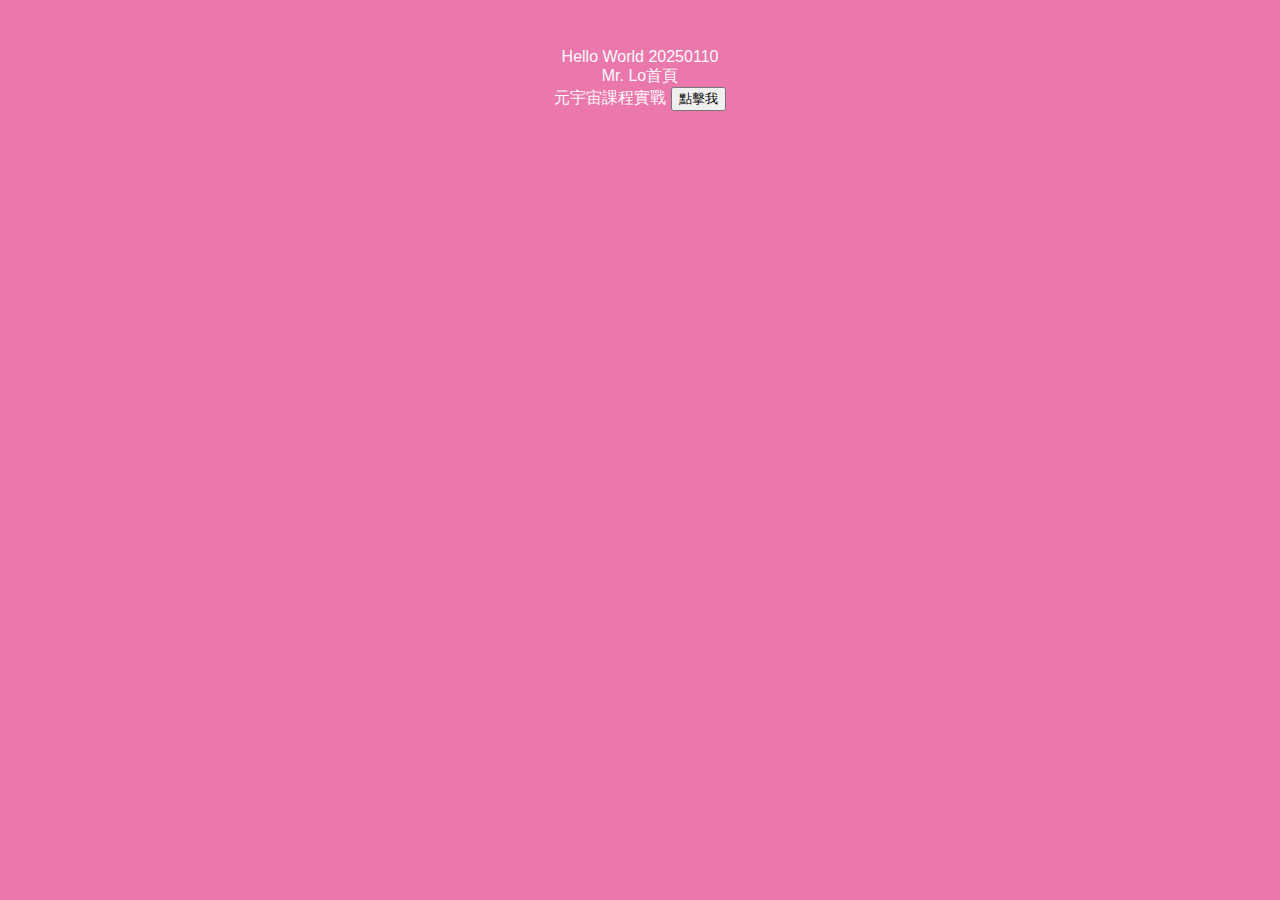
<file: index.html>
<!DOCTYPE html>
<html lang="en">
<head>
    <meta charset="UTF-8">
    <meta name="viewport" content="width=device-width, initial-scale=1.0">
    <title>Mr Lo 首頁</title>

    <style>
        /* 全局設定 */
        body {
            font-family: Arial, sans-serif;
            background-color: #ea78ad;
            margin: 0px;
            padding: 30px;
            color: #fafafa;
            text-align: center;
        }
    </style>

</head>
<body>
    <br>
    Hello World 20250110</br>
    Mr. Lo首頁</br>
    元宇宙課程實戰
    <button >點擊我</button>
</body>
</html>
</file>
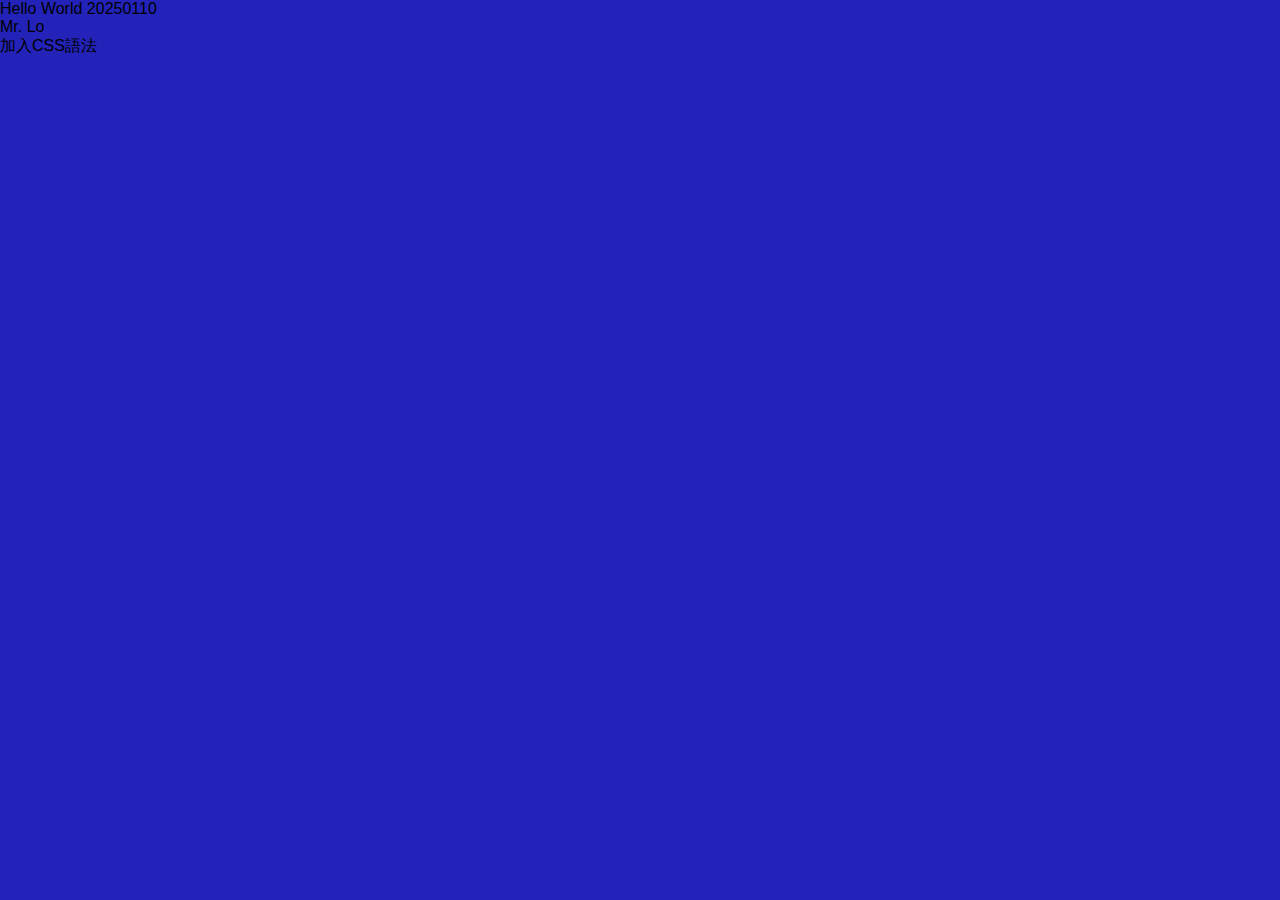
<file: basic/index.html>
<!DOCTYPE html>
<html lang="en">
<head>
    <meta charset="UTF-8">
    <meta name="viewport" content="width=device-width, initial-scale=1.0">
    <title>Fruit</title>

    <style>
        /* 全局設定 */
        body {
            font-family: Arial, sans-serif;
            background-color: #2323b9;
            margin: 0;
            padding: 0;
        }
    </style>

</head>
<body>
    Hello World 20250110</br>
    Mr. Lo</br>
    加入CSS語法
</body>
</html>
</file>
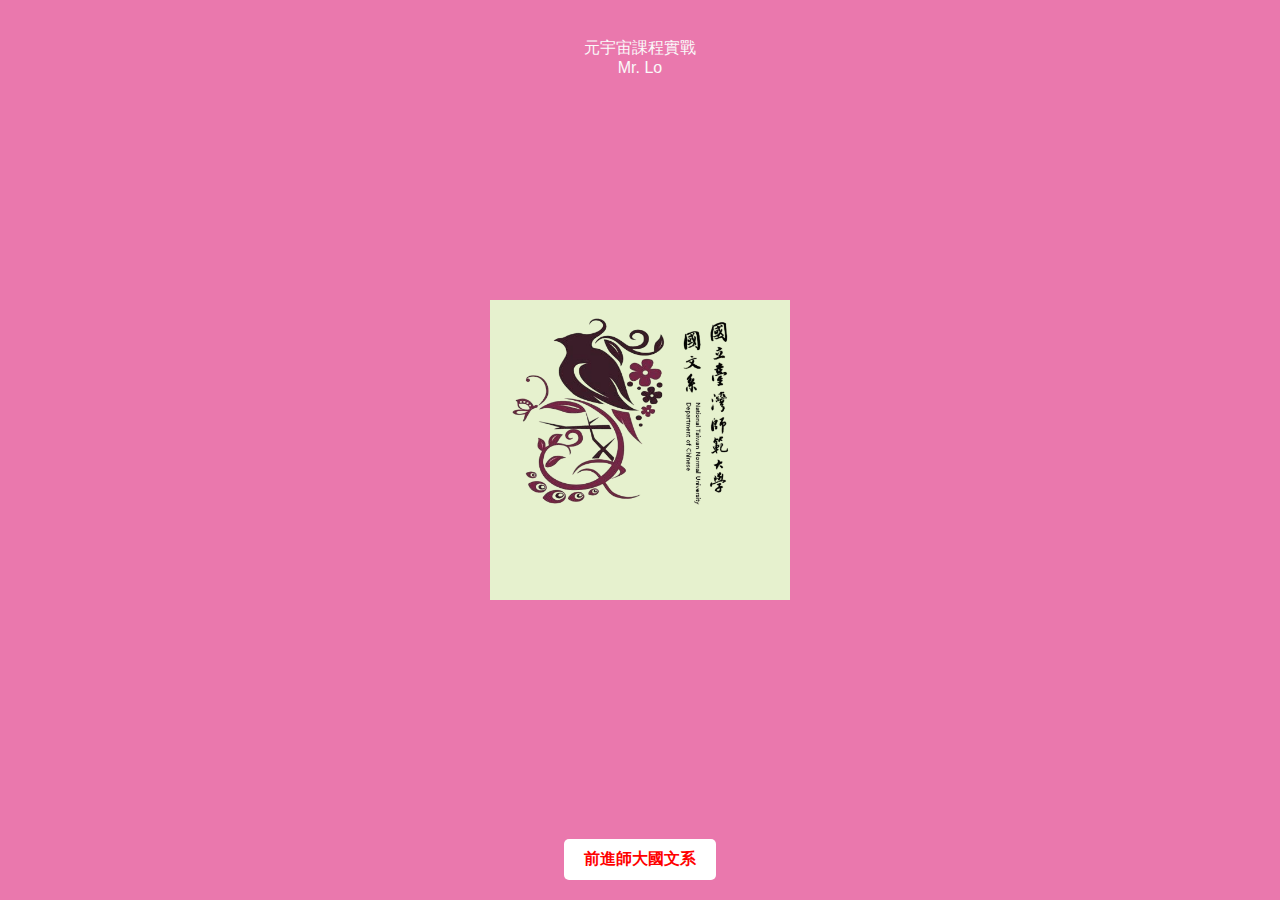
<file: basic/tutorial_1/index.html>
<!DOCTYPE html>
<html lang="en">
<head>
    <meta charset="UTF-8">
    <meta name="viewport" content="width=device-width, initial-scale=1.0">
    <title>20250110基本練習</title>
    <link rel="stylesheet" href="./css/main.css">


</head>
<body>
    元宇宙課程實戰</br>
    Mr. Lo</br>
 
    <div id="imgDiv">
        <img src="./images/centerImg.png">
    </div>
    <button id="myMapButton" onclick="goPage()">前進師大國文系</button>
    <!-- <button id="myMapButton2" onclick="goPage1()">前進師大</button> -->
    <!-- <button id="myButton" onclick="alert('按鈕被點擊！')">點擊我</button> -->
    <!-- 如果要 加上/改成 註解，可以按 ctrl+/  -->


    <script src="./js/index.js"></script>




</body>
</html>
</file>
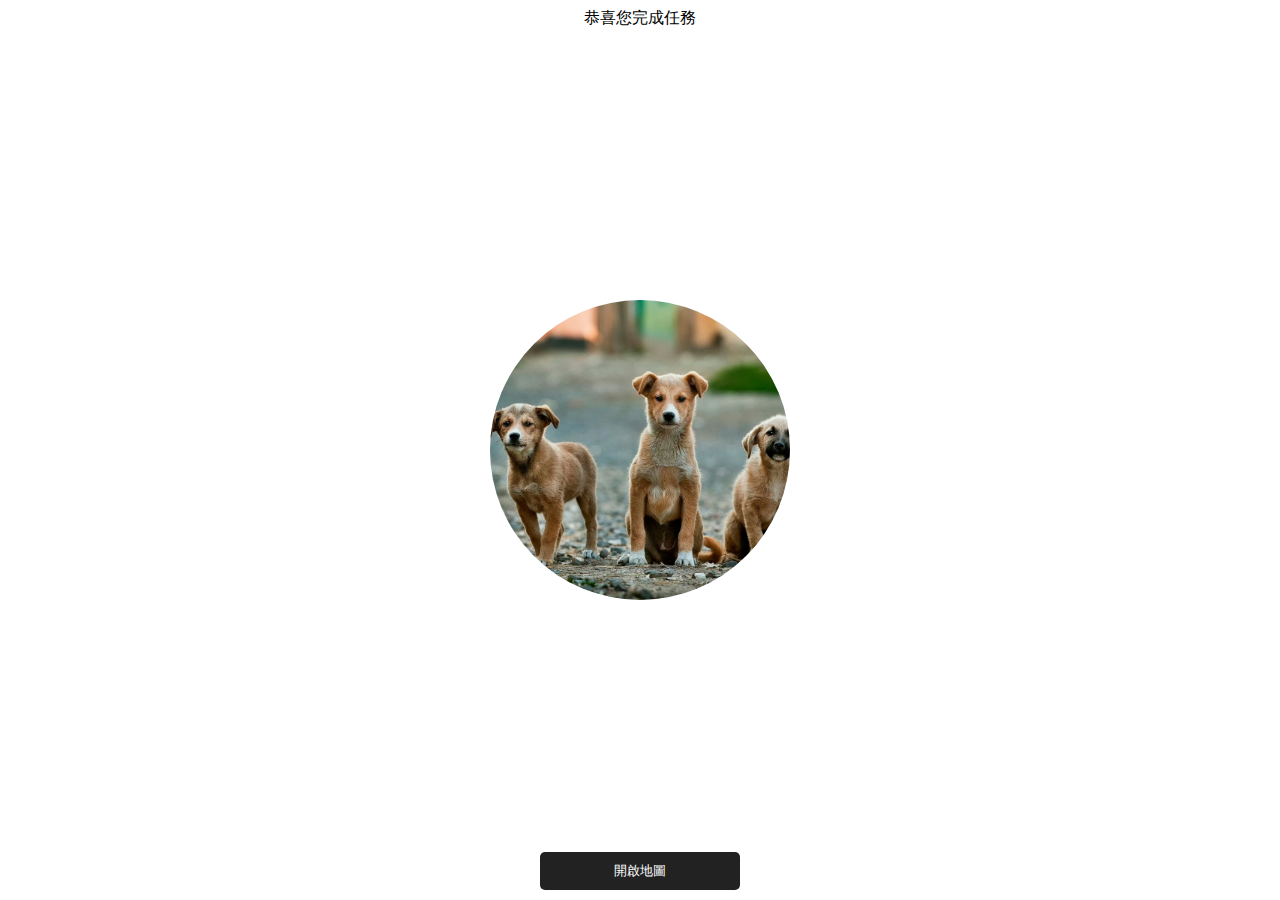
<file: final/tutorial_1/index.html>
<!DOCTYPE html>
<html lang="en">
    <head>
        <meta charset="UTF-8">
        <meta name="viewport" content="width=device-width, initial-scale=1.0">
        <title>基本練習</title>
        <link rel="stylesheet" href="./css/main.css">

    </head>
    <body>
        恭喜您完成任務

        <BR>
        
        <div id="imgDiv">
            <img src="./images/centerImg.jpg">
        </div>
        
        <button id="openMapButton" onclick="goPage()">開啟地圖</button>
        <!-- <button class="myButton">點擊我 2</button> -->

        <script>
            // JavaScript 內嵌在這裡
            // 宣告變數
            let name = "Alice"; // 可以更改
            const age = 25;     // 不可更改
            var city = "Taipei"; // 可更改 (舊方式)

            name = "Jack";
            //age = age + 1;

            // 顯示在控制台
            //console.log("Name:", name);
            //console.log("Age:", age);
            //console.log("City:", city);

            //name = "May";
            //console.log("Name:", name);
            
            let hi = sayHi("Jack", "May", "Jerromy", "Mark");
            console.log(hi);

            let person = {
                name:"Jerromy",
                age: 30,
                teach: function (course){
                    console.log("Im Teaching!" + " " + course);
                }
            };

            console.log(person.name);
            console.log(person.age);
            console.log(person.teach("metaverse"));

            const money = 20;
            if( money > 20  ){
                console.log("Greater than 20");
            }else{
                console.log("Less or Equal than 20");
            }

            function sayHi(a, b, c, d){
                
                return "HI," + a + " " + b + " " + c + " " + d + "! ";
                //console.log("HI," + a + " " + b + " " + c + " " + d + "! ");

            }

            function greet( who = "Orange" ) {
                console.log("HI," + who + "! ");
            }

            function goPage(){
                window.location.href = "https://tw.yahoo.com";
            }

        </script>
        
    </body>
</html>
</file>
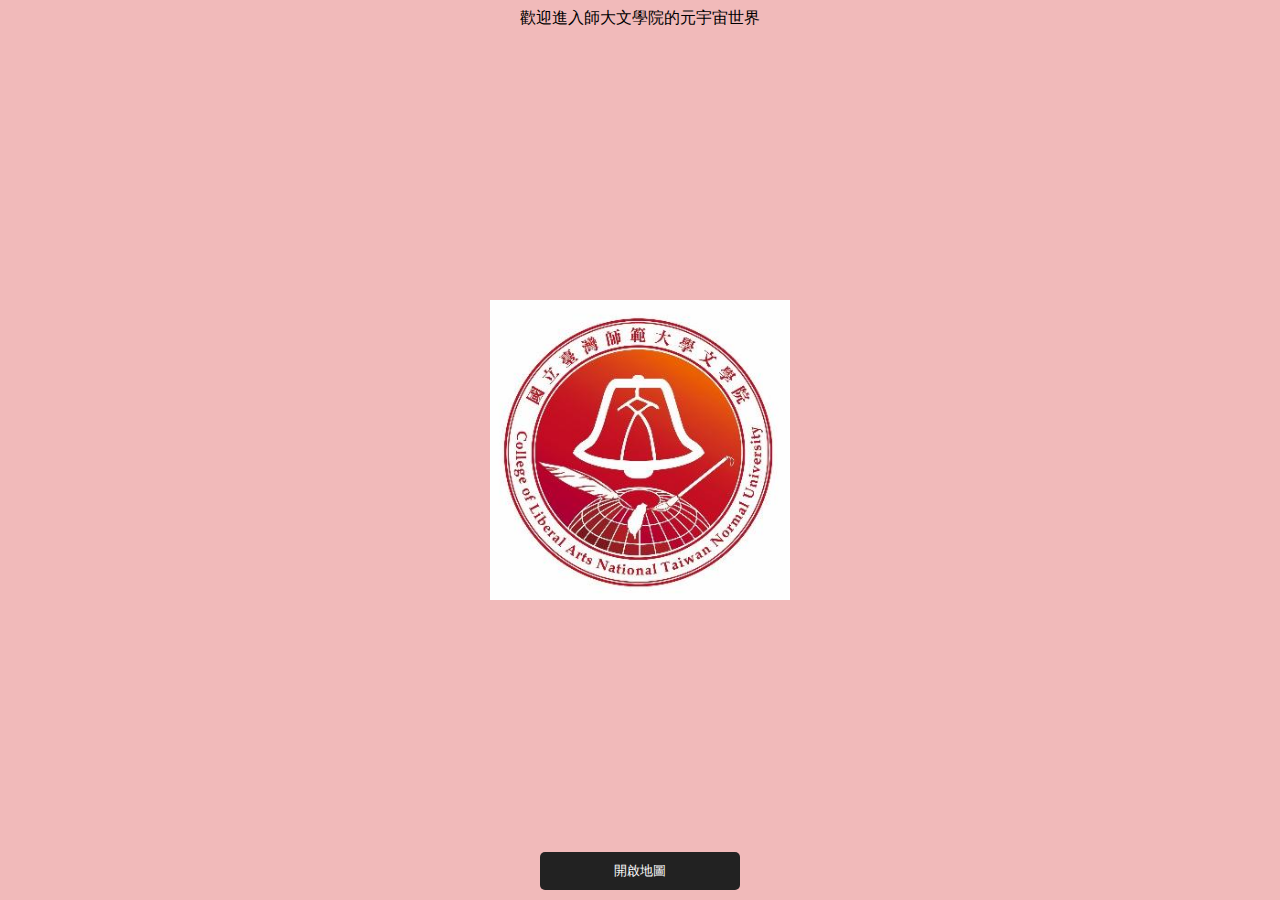
<file: final/tutorial_3/index.html>
<!DOCTYPE html>
<html lang="en">
    <head>
        <meta charset="UTF-8">
        <meta name="viewport" content="width=device-width, initial-scale=1.0">
        <title>基本練習</title>
        <link rel="stylesheet" href="./css/main.css">

    </head>
    <body>
        歡迎進入師大文學院的元宇宙世界

        <BR>
        
        <div id="imgDiv">
            <img src="./images/centerImg.jpg">
        </div>
        
        <button id="openMapButton" onclick="goPage1()">開啟地圖</button>

        <script src="./js/index.js"></script>
        
    </body>
</html>
</file>
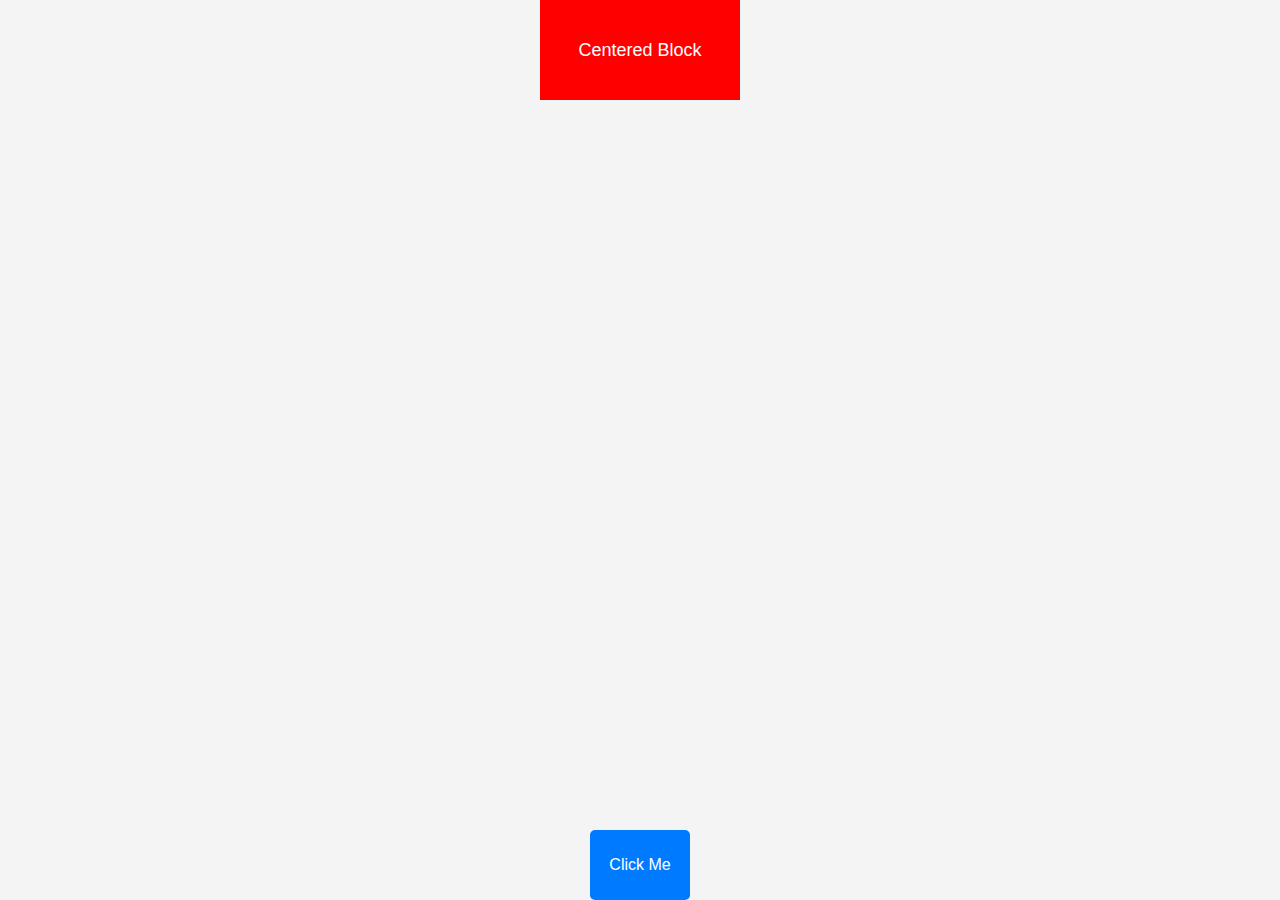
<file: test1.html>
<!DOCTYPE html>
<html lang="en">
<head>
    <meta charset="UTF-8">
    <meta name="viewport" content="width=device-width, initial-scale=1.0">
    <title>Basic Webpage</title>
    <style>
        body {
            font-family: Arial, sans-serif;
            margin: 0;
            padding: 0;
            height: 100vh;
            display: flex;
            flex-direction: column;
            justify-content: center;
            align-items: center;
            background-color: #f4f4f4;
        }

        .red-block {
            width: 200px;
            height: 100px;
            background-color: red;
            display: flex;
            justify-content: center;
            align-items: center;
            color: #fff;
            font-size: 18px;
            margin-bottom: auto;
        }

        button {
            width: 100px;
            height: 70px;
            font-size: 16px;
            color: #fff;
            background-color: #007BFF;
            border: none;
            border-radius: 5px;
            cursor: pointer;
        }

        button:hover {
            background-color: #0056b3;
        }
    </style>
</head>
<body>
    <div class="red-block">Centered Block</div>
    <button>Click Me</button>
</body>
</html>
</file>
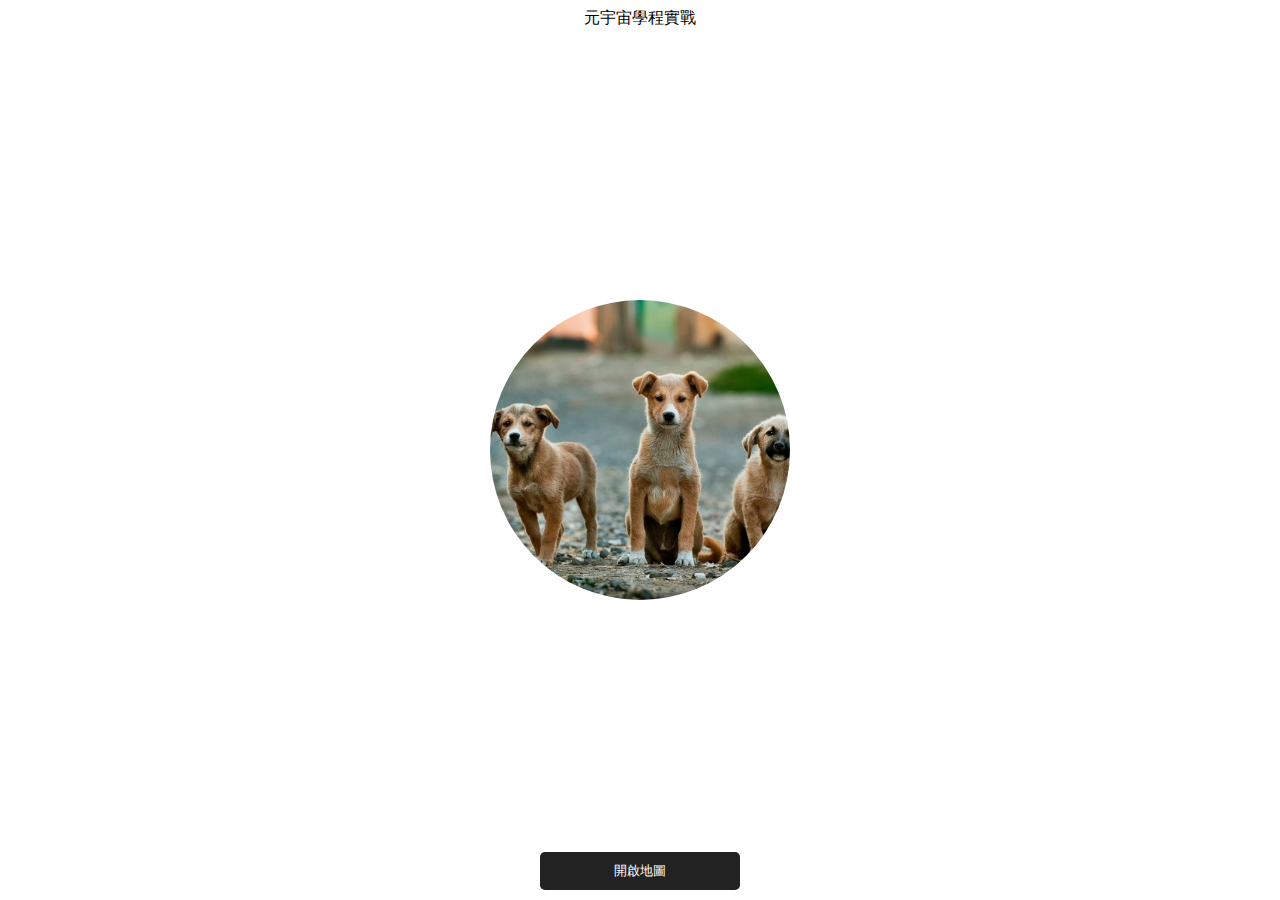
<file: final/tutorial_1/index3.html>
<!DOCTYPE html>
<html lang="en">
    <head>
        <meta charset="UTF-8">
        <meta name="viewport" content="width=device-width, initial-scale=1.0">
        <title>基本練習</title>
        <link rel="stylesheet" href="./css/main.css">

    </head>
    <body>
        元宇宙學程實戰

        <BR>
        
        <div id="imgDiv">
            <img src="./images/centerImg.jpg">
        </div>
        
        <button id="openMapButton">開啟地圖</button>

        <script src="./js/index.js"></script>
        
    </body>
</html>
</file>
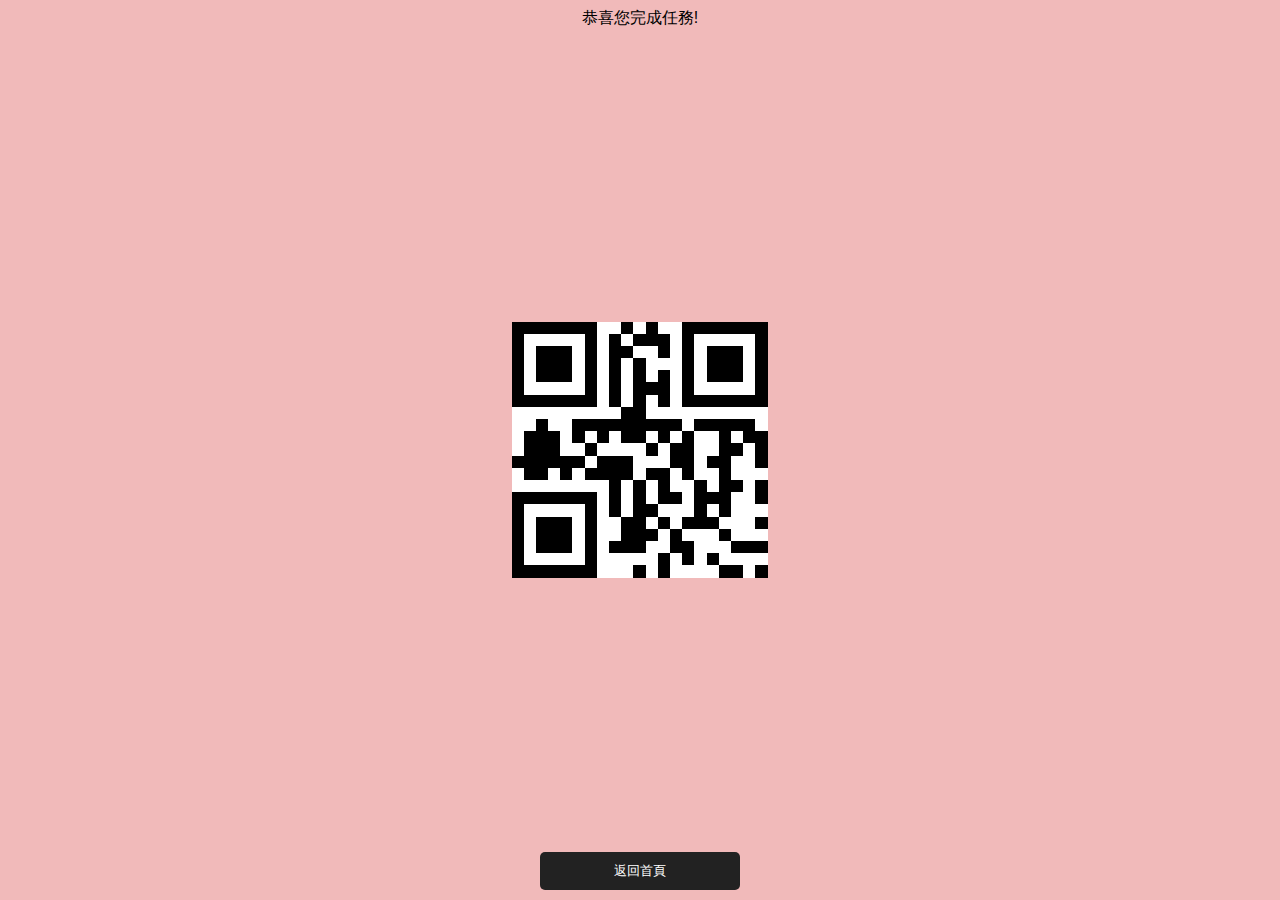
<file: final/tutorial_3/index4.html>
<!DOCTYPE html>
<html lang="en">
    <head>
        <meta charset="UTF-8">
        <meta name="viewport" content="width=device-width, initial-scale=1.0">
        <title>結果</title>
        <link rel="stylesheet" href="./css/main.css">
        <script src="./js/qrcode.js"></script>
        
    </head>
    <body>
        恭喜您完成任務!

        <BR>
        
        <div id="qrcode"></div>

        <!-- <div id="imgDiv">
            <img src="./images/centerImg2.jpg">
        </div> -->
        
        <button id="returnHomeButton" onclick="goPage3()">返回首頁</button>
        <!-- <button class="myButton">點擊我 2</button> -->

        <script>
            var qrcode = new QRCode("qrcode", {
                text: "ntnu",
                width: 256,
                height: 256,
                colorDark : "#000000",
                colorLight : "#ffffff",
                correctLevel : QRCode.CorrectLevel.H
            });
        </script>
        
        <script src="./js/index.js"></script>
        
    </body>
</html>
</file>
<file: basic/tutorial_1/css/main.css>
body {
    font-family: Arial, sans-serif;
    background-color: #ea78ad;
    padding: 30px;
    color: #fafafa;
    text-align: center;
}

#myMapButton {
    position: absolute;
    bottom: 20px;
    left: 50%;
    transform: translateX(-50%);
    background-color: #FFFFFF;
    color: #FF0000;
    border: none;
    padding: 10px 20px;
    font-size: 16px;
    font-weight: bold;
    border-radius: 5px;
    cursor: pointer;
}

#imgDiv {
    position: absolute;
    background-color: #e6f1ce;
    width: 300px;
    height: 300px;


    left: 50%;
    margin-left: -150px;

    top: 50%;
    margin-top: -150px;
}

img{
    max-width: 100%;
    height: auto;
    object-fit: fill;
}

/* 授課時原始的按鈕樣式
button {
    position: absolute;
    bottom: 20px;
    left: 50%;
    transform: translateX(-50%);
    background-color: #FFFFFF;
    color: #FF0000;
    border: none;
    padding: 10px 20px;
    font-size: 16px;
    font-weight: bold;
    border-radius: 5px;
    cursor: pointer;
}


img{
    max-width: auto;
    height: 100%;
    object-fit: fill;
}


*/

/* 如果是基本button樣式，CSS為 button */
/* 如果是單一的樣式，前面為 #     */
/* 如果是一群相同的樣式，前面為.   */
</file>
<file: final/tutorial_1/css/main.css>
body {
    font-family: Arial, sans-serif;
    background-color: #FFFFFF;
    color: #000000;
    text-align: center;
}


#openMapButton {
    position: absolute;
    width: 200px;
    margin-left: -100px;
    border-radius: 5px;
    bottom: 10px;
    padding: 10px;
    cursor: pointer;
    border: none;
    color: #FFFFFF;
    background-color: #222222;
    
}

#imgDiv{
    position:absolute;
    
    left: 50%;
    margin-left: -150px;

    top: 50%;
    margin-top: -150px;
   
    width: 300px;
    height: 300px;
    /* background-color: red; */
}

img {
    width: 100%;
    height: 100%;
    border-radius: 50%;
    object-fit: cover;
}
</file>
<file: final/tutorial_3/css/main.css>
body {
    font-family: Arial, sans-serif;
    background-color: #f1baba;
    color: #000000;
    text-align: center;
}

#openMapButton {
    position: absolute;
    width: 200px;
    margin-left: -100px;
    border-radius: 5px;
    bottom: 10px;
    padding: 10px;
    cursor: pointer;
    border: none;
    color: #FFFFFF;
    background-color: #222222;
    
}

#openCameraButton {
    position: absolute;
    width: 200px;
    left: 50%;
    margin-left: -100px;
    border-radius: 5px;
    bottom: 10px;
    padding: 10px;
    cursor: pointer;
    border: none;
    color: #FFFFFF;
    background-color: #222222;
    
}

#returnHomeButton {
    position: absolute;
    width: 200px;
    margin-left: -100px;
    border-radius: 5px;
    bottom: 10px;
    padding: 10px;
    cursor: pointer;
    border: none;
    color: #FFFFFF;
    background-color: #222222;
    
}

#imgDiv{
    position:absolute;
    
    left: 50%;
    margin-left: -150px;

    top: 50%;
    margin-top: -150px;
   
    width: 300px;
    height: 300px;
    /* background-color: red; */
}

#centerimg {
    width: 100%;
    height: 100%;
    border-radius: 50%;
    object-fit: cover;
}

#qrcode {
    position:absolute;
    left: 50%;
    top: 50%;
    margin-left: -128px;
    margin-top: -128px;
}

img {
    width: 100%;
    height: 100%;
    /* border-radius: 50%; */
    object-fit: cover;
}

#map { 
    height: 400px; 
}

#info {
    width: 100%;
    background-color: white;
    height: 200px;
}
</file>
